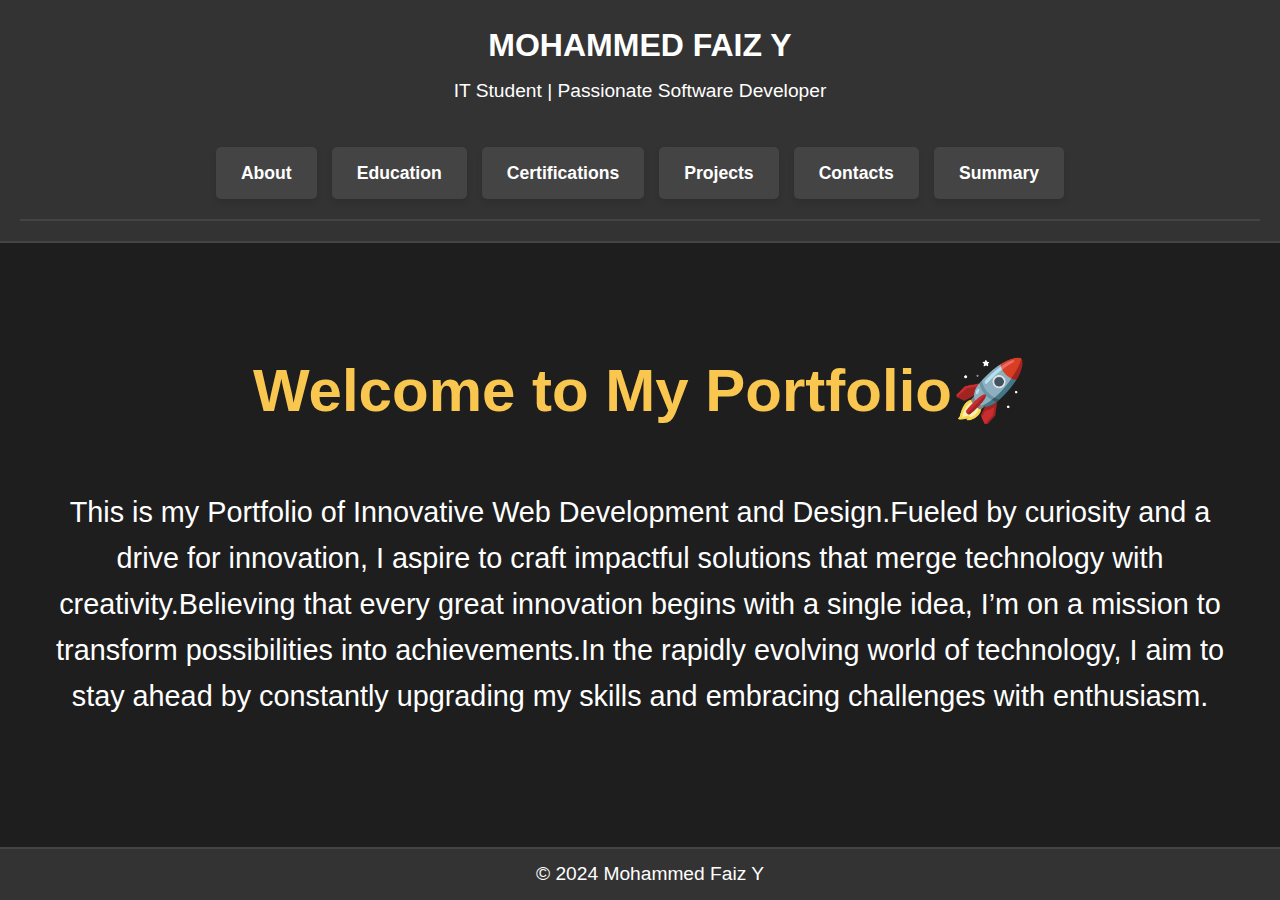
<file: index.html>
<!DOCTYPE html>
<html lang="en">
<head>
    <meta charset="UTF-8">
    <meta name="viewport" content="width=device-width, initial-scale=1.0">
    <title>Portfolio - Mohammed Faiz Y</title>
    <link rel="stylesheet" href="styles.css">
    <link rel="icon" href="img/Icon1.jpg">
</head>
<body>
    <header class="header">
        <h1><strong>MOHAMMED FAIZ Y</strong></h1>
        <p>IT Student | Passionate Software Developer</p>
        <div class="nav-buttons">
            <a href="about.html" class="nav-button about-button">About</a>
            <a href="education.html" class="nav-button education-button">Education</a>
            <a href="certifications.html" class="nav-button certifications-button">Certifications</a>
            <a href="projects.html" class="nav-button projects-button">Projects</a>
            <a href="contact.html" class="nav-button contacts-button">Contacts</a>
            <a href="summary.html" class="nav-button summary-button">Summary</a>
        </div>
        
        
        
    </header>
    

    <main class="main-content">
        <h2>Welcome to My Portfolio🚀</h2>
        <p>This is my Portfolio of Innovative Web Development and Design.Fueled by curiosity and a drive for innovation, I aspire to craft impactful solutions that merge technology with creativity.Believing that every great innovation begins with a single idea, I’m on a mission to transform possibilities into achievements.In the rapidly evolving world of technology, I aim to stay ahead by constantly upgrading my skills and embracing challenges with enthusiasm.</p>
    </main>

    <footer class="footer">
        <p>© 2024 Mohammed Faiz Y</p>
    </footer>

    <script>
        function navigateTo(page) {
            window.location.href = page;
        }
    </script>
</body>
</html>
</file>
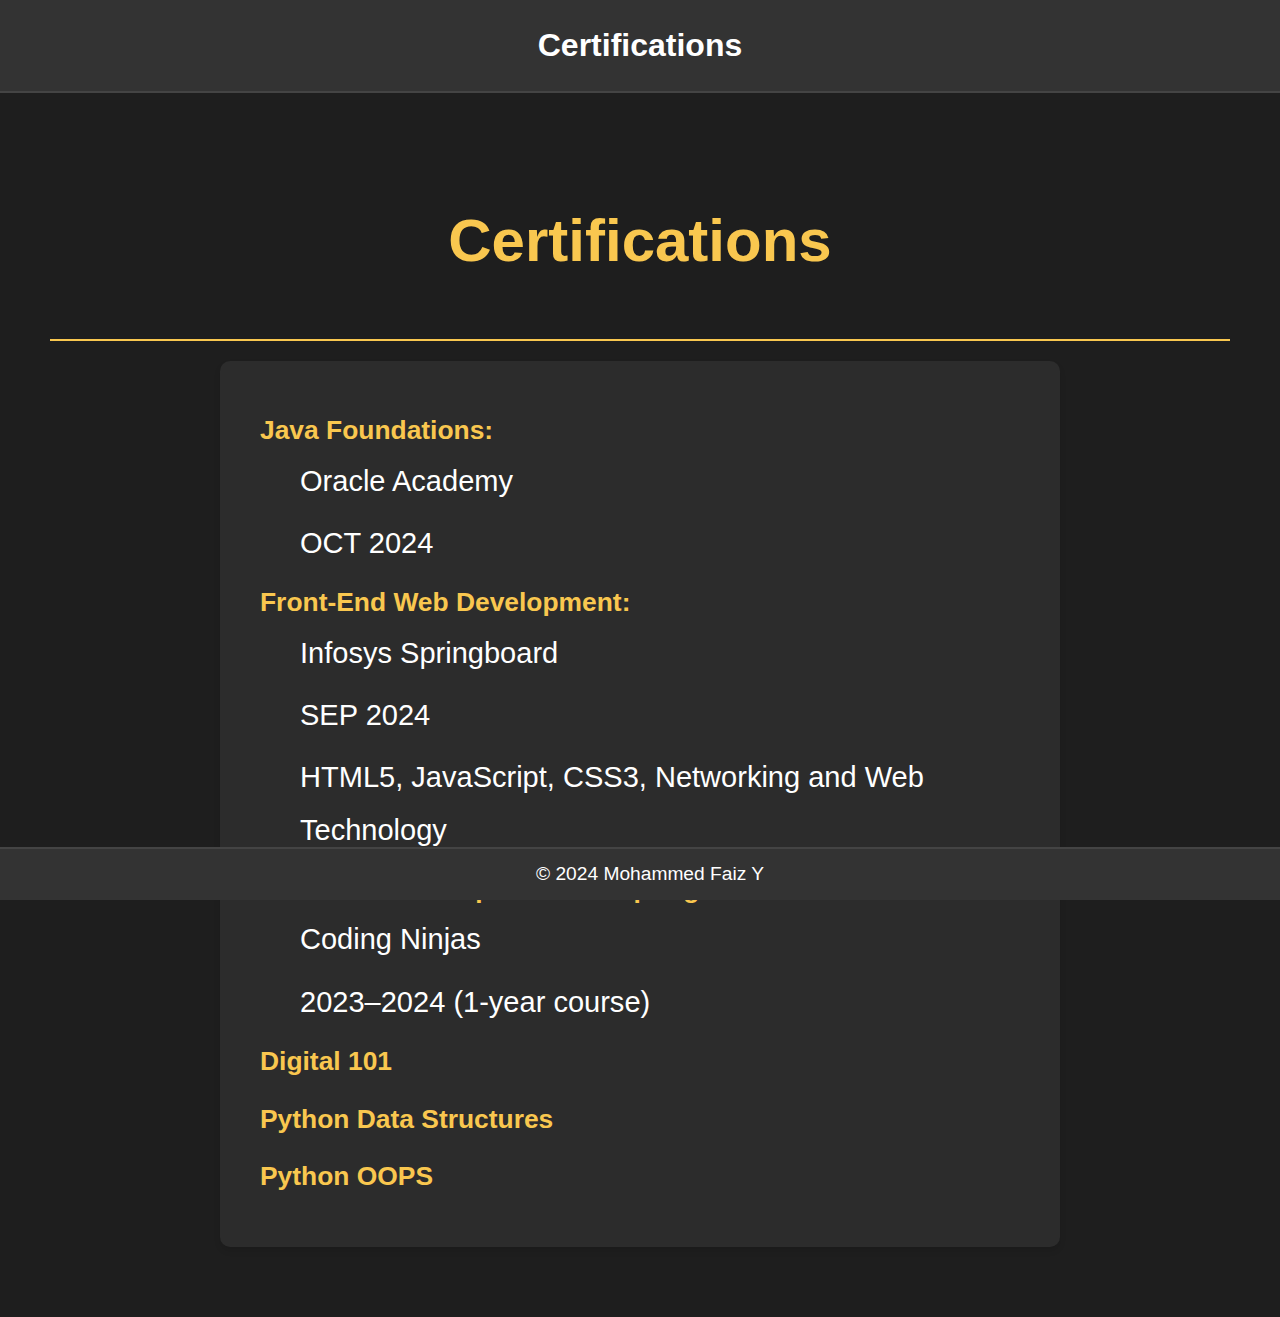
<file: certifications.html>
<!DOCTYPE html>
<html lang="en">
<head>
    <meta charset="UTF-8">
    <meta name="viewport" content="width=device-width, initial-scale=1.0">
    <title>Certifications</title>
    <link rel="stylesheet" href="styles.css">
</head>
<body>
    <header class="header">
        <h1>Certifications</h1>
    </header>

    <main class="main-content">
        <h2>Certifications</h2>
        <hr>
        <div class="certification-box">
            <ul>
                <li>
                    <strong>Java Foundations:</strong>
                    <ul>
                        <li>Oracle Academy</li>
                        <li>OCT 2024</li>
                    </ul>
                </li>
                <li>
                    <strong>Front-End Web Development:</strong>
                    <ul>
                        <li>Infosys Springboard</li>
                        <li>SEP 2024</li>
                        <li>HTML5, JavaScript, CSS3, Networking and Web Technology</li>
                    </ul>
                </li>
                <li>
                    <strong>Java Web Development and Spring Boot:</strong>
                    <ul>
                        <li>Coding Ninjas</li>
                        <li>2023–2024 (1-year course)</li>
                    </ul>
                </li>
                <li><strong>Digital 101</strong></li>
                <li><strong>Python Data Structures</strong></li>
                <li><strong>Python OOPS</strong></li>
            </ul>
        </div>
    </main>

    <footer class="footer">
        <p>© 2024 Mohammed Faiz Y</p>
    </footer>
</body
</file>
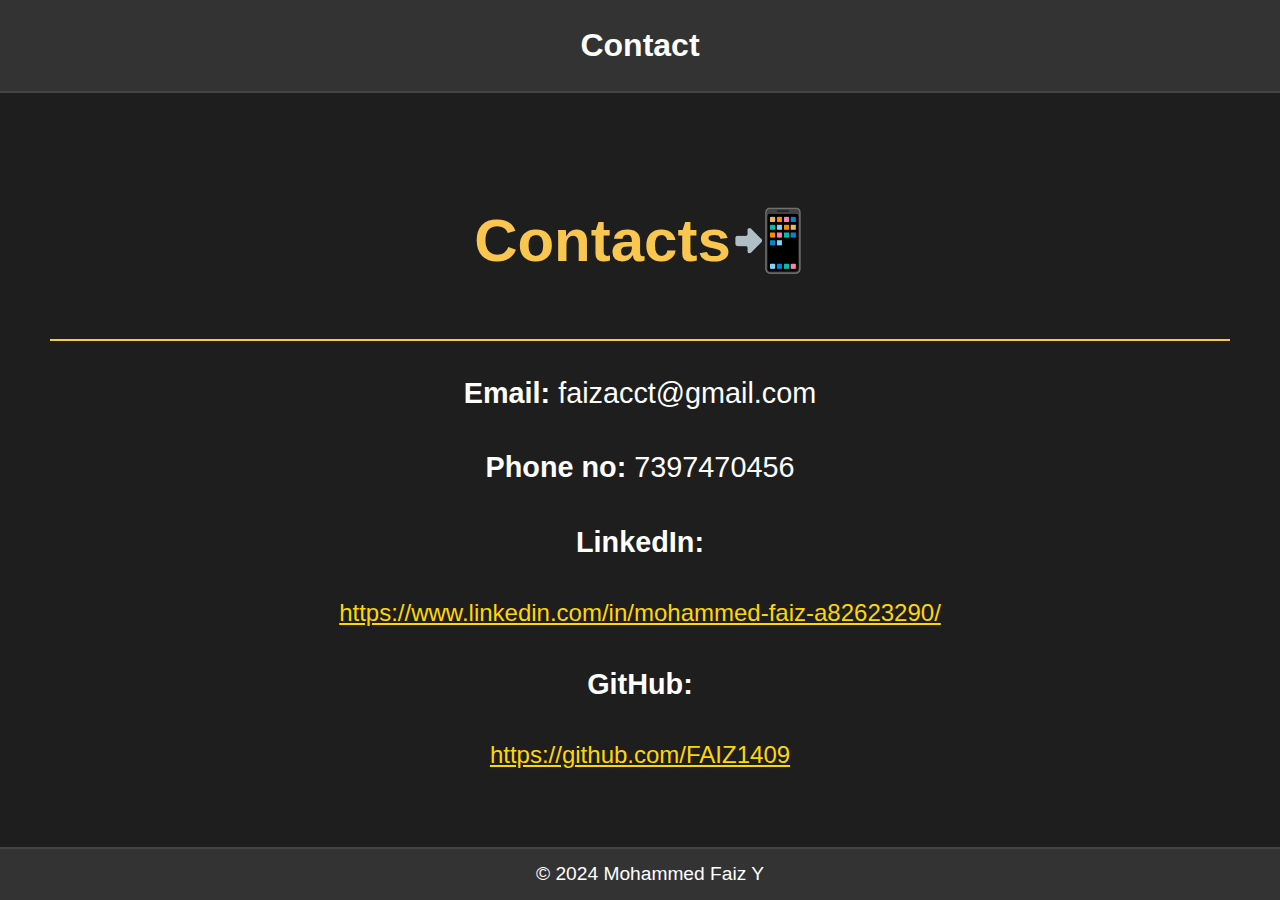
<file: contact.html>
<!DOCTYPE html>
<html lang="en">
<head>
    <meta charset="UTF-8">
    <meta name="viewport" content="width=device-width, initial-scale=1.0">
    <title>Contact</title>
    <link rel="stylesheet" href="styles.css">
</head>
<body>
    <header class="header">
        <h1>Contact</h1>
    </header>

    <main class="main-content">
        <h2>Contacts📲</h2>
        <hr>
        <div class="contact-details">
            <p><strong>Email:</strong> faizacct@gmail.com</p>
            <p><strong>Phone no:</strong> 7397470456</p>
            <p>
                <strong>LinkedIn:</strong> 
                <div class="link1">
                <a href="https://www.linkedin.com/in/mohammed-faiz-a82623290/" target="_blank">https://www.linkedin.com/in/mohammed-faiz-a82623290/</a>
            </p>
            <p>
                <strong>GitHub:</strong> 
                <div class="link2">
                <a href="https://github.com/FAIZ1409" target="_blank">https://github.com/FAIZ1409</a>
            </p>
        </div>
    </main>

    <footer class="footer">
        <p>© 2024 Mohammed Faiz Y</p>
    </footer>
</body>
</html>
</file>
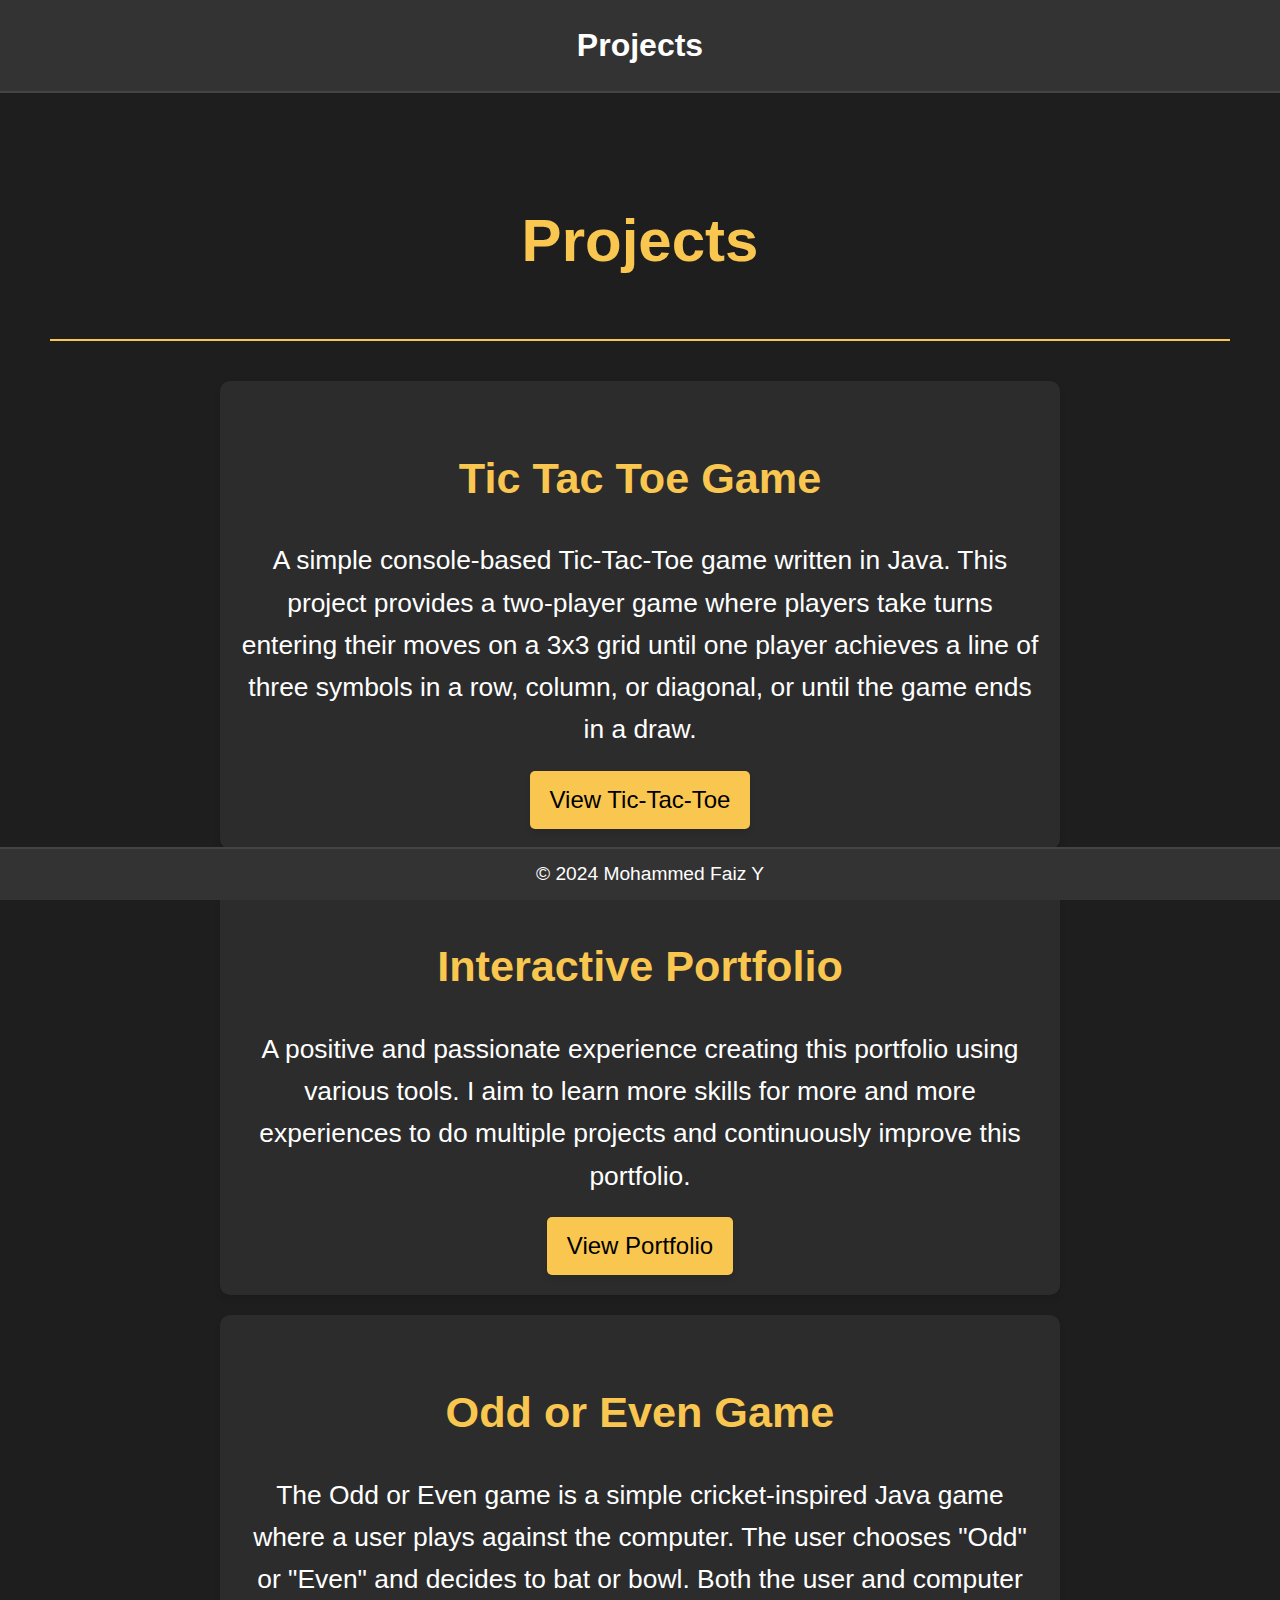
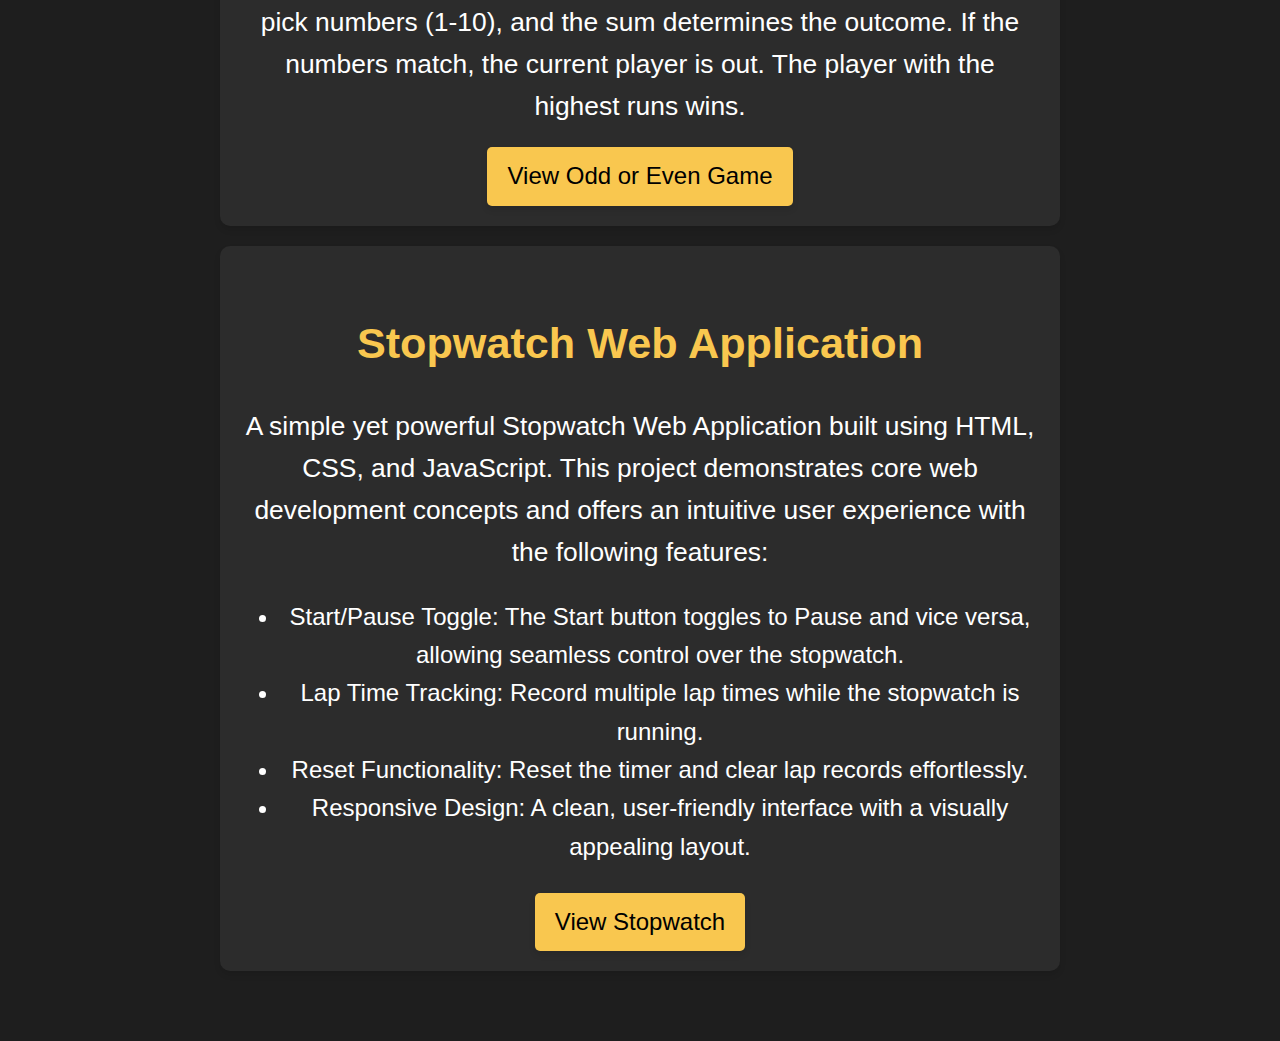
<file: projects.html>
<!DOCTYPE html>
<html lang="en">
<head>
    <meta charset="UTF-8">
    <meta name="viewport" content="width=device-width, initial-scale=1.0">
    <title>Projects</title>
    <link rel="stylesheet" href="styles.css">
</head>
<body>
    <header class="header">
        <h1>Projects</h1>
    </header>

    <main class="main-content">
        <h2>Projects</h2>
        <hr>
        <div class="project-container">

            <!-- Project 1 -->
            <div class="project-box">
                <h3>Tic Tac Toe Game</h3>
                <p>
                    A simple console-based Tic-Tac-Toe game written in Java. This project provides a two-player game where players take turns entering their moves on a 3x3 grid until one player achieves a line of three symbols in a row, column, or diagonal, or until the game ends in a draw.
                </p>
                <a href="https://github.com/FAIZ1409/Tic-Tac-Toe-Game/blob/main/TicTacToe.java" class="btn">View Tic-Tac-Toe</a>
            </div>

            <!-- Project 2 -->
            <div class="project-box">
                <h3>Interactive Portfolio</h3>
                <p>
                    A positive and passionate experience creating this portfolio using various tools. I aim to learn more skills for more and more experiences to do multiple projects and continuously improve this portfolio.
                </p>
                <a href="index.html" class="btn">View Portfolio</a>
            </div>

            <!-- Project 3 -->
            <div class="project-box">
                <h3>Odd or Even Game</h3>
                <p>
                    The Odd or Even game is a simple cricket-inspired Java game where a user plays against the computer. The user chooses "Odd" or "Even" and decides to bat or bowl. Both the user and computer pick numbers (1-10), and the sum determines the outcome. If the numbers match, the current player is out. The player with the highest runs wins.
                </p>
                <a href="https://github.com/FAIZ1409/Odd-Or-Even-Game" class="btn">View Odd or Even Game</a>
            </div>
            
            <!-- Project 4 -->
            <div class="project-box">
                <h3>Stopwatch Web Application</h3>
                <p>
                    A simple yet powerful Stopwatch Web Application built using HTML, CSS, and JavaScript. This project demonstrates core web development concepts and offers an intuitive user experience with the following features:
                    <ul>
                        <li>Start/Pause Toggle: The Start button toggles to Pause and vice versa, allowing seamless control over the stopwatch.</li>
                        <li>Lap Time Tracking: Record multiple lap times while the stopwatch is running.</li>
                        <li>Reset Functionality: Reset the timer and clear lap records effortlessly.</li>
                        <li>Responsive Design: A clean, user-friendly interface with a visually appealing layout.</li>
                    </ul>
                </p>
                <a href="https://github.com/FAIZ1409/StopWatch.git" class="btn">View Stopwatch</a>
            </div>

        </div>
    </main>

    <footer class="footer">
        <p>© 2024 Mohammed Faiz Y</p>
    </footer>
</body>
</html>
</file>
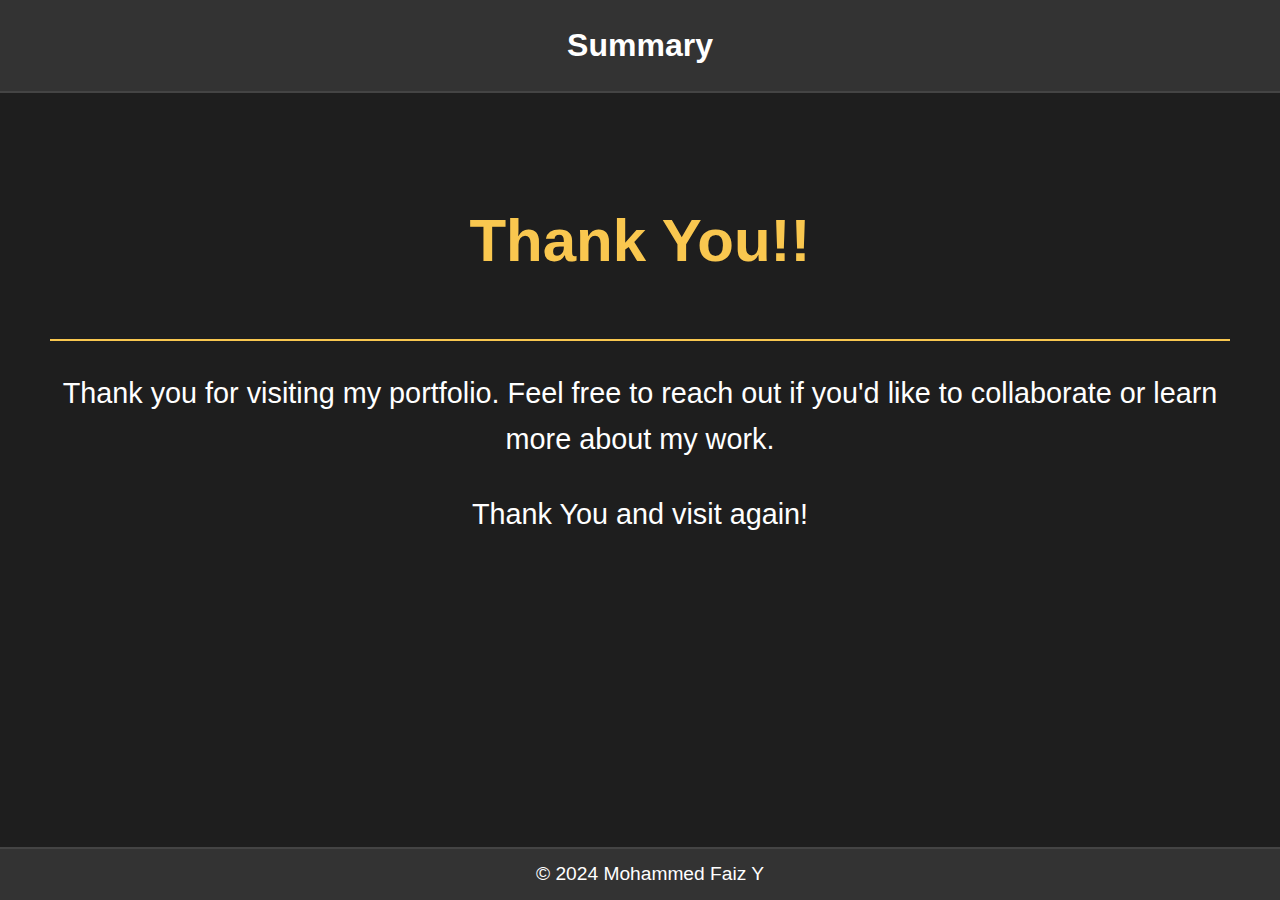
<file: summary.html>
<!DOCTYPE html>
<html lang="en">
<head>
    <meta charset="UTF-8">
    <meta name="viewport" content="width=device-width, initial-scale=1.0">
    <title>Summary</title>
    <link rel="stylesheet" href="styles.css">
</head>
<body>
    <header class="header">
        <h1>Summary</h1>
    </header>

    <main class="main-content">
        <h2>Thank You!!</h2>
        <hr>
        <p>Thank you for visiting my portfolio. Feel free to reach out if you'd like to collaborate or learn more about my work.</p>
        <p>Thank You and visit again!</p>
    </main>

    <footer class="footer">
        <p>© 2024 Mohammed Faiz Y</p>
    </footer>
</body>
</html>
</file>
<file: styles.css>
/* General Styles */
body {
    margin: 0;
    font-family: Arial, sans-serif;
    color: #fff;
    background-color: #1e1e1e;
    line-height: 1.6; /* Adds proper spacing between lines */
}

.header {
    text-align: center;
    background: #333;
    padding: 20px;
    border-bottom: 2px solid #444;
}



.header h1 {
    margin: 0;
    font-size: 2em;
}

.header p {
    margin: 5px 0 20px;
    font-size: 1.2em;
}


h2 {
    font-size: 2.5em;
    color: #f9c74f;
    margin-bottom: 20px 0;
}

hr {
    border: none;
    height: 2px;
    background-color: #f9c74f;
    margin: 20px 0;
}

/* Navigation Buttons Container */
.nav-buttons {
    display: flex;
    justify-content: center;
    gap: 15px;
    padding: 20px;
    background-color: #333;
    border-bottom: 2px solid #444;
}

/* General Button Styles */
.nav-button {
    display: inline-block;
    padding: 12px 25px;
    font-size: 1.1em;
    font-weight: bold;
    color: #fff; /* White text */
    text-decoration: none;
    background-color: #444; /* Default button color */
    border: none;
    border-radius: 5px;
    cursor: pointer;
    box-shadow: 0 4px 6px rgba(0, 0, 0, 0.1);
    transition: transform 0.3s ease, box-shadow 0.3s ease, background-color 0.3s ease;
}

/* Hover Effect */
.nav-button:hover {
    background-color: #555; /* Slightly brighter color on hover */
    transform: scale(1.1); /* Pop-out effect */
    box-shadow: 0 6px 8px rgba(0, 0, 0, 0.2); /* Enhanced shadow */
}

/* Individual Button Colors (Optional, if customization needed) */
.about-button:hover {
    background-color: #ffd700; /* Red */
}

.education-button:hover {
    background-color: #ffd700; /* Orange */
}

.certifications-button:hover {
    background-color: #ffd700; /* Amber */
}

.projects-button:hover {
    background-color: #f9c74f; /* Yellow */
}

.contacts-button:hover {
    background-color: #ffd700; /* Green */
}

.summary-button:hover {
    background-color: #ffd700; /* Blue */
}


.main-content {
    text-align: center;
    padding: 50px;
    font-size: 1.5em;
}

p {
    font-size: 1.2em;
    line-height: 1.6em;
}

/* Certifications Page */
.certification-box {
    background-color: #2c2c2c;
    color: #fff;
    border-radius: 10px;
    padding: 20px;
    max-width: 800px;
    margin: 20px auto;
    box-shadow: 0 4px 6px rgba(0, 0, 0, 0.1);
}

.certification-box ul {
    list-style: none;
    padding-left: 20px;
    font-size: 1.1em; /* Normal font size */
    text-align: left;
    line-height: 1.8; /* Adds proper spacing between each word and line */
}

.certification-box ul ul {
    padding-left: 40px; /* Indent for sub-bullets */
}

.certification-box li {
    margin-bottom: 10px; /* Adds space between each item */
}

.certification-box strong {
    color: #f9c74f;
}

/* Footer */
.footer {
    text-align: center;
    background: #333;
    padding: 10px;
    border-top: 2px solid #444;
    position: fixed;
    bottom: 0;
    width: 100%;
}

.footer p {
    margin: 0;
}

.skills-box {
    background-color: #2c2c2c;
    color: #fff;
    border-radius: 10px;
    padding: 20px;
    max-width: 800px;
    margin: 20px auto;
    box-shadow: 0 4px 6px rgba(0, 0, 0, 0.1);
}

.skills-box li {
    margin-bottom: 10px; /* Adds space between each item */
}

.skills-box ul ul {
    padding-left: 40px; /* Indent for sub-bullets */
}

.skills-box strong {
    color: #f9c74f;
}

.project-container {
    display: flex;
    flex-direction: column;
    align-items: center;
    gap: 20px;
    padding: 20px;
}

/* Project Box */
.project-box {
    background-color: #2c2c2c;
    color: #fff;
    border-radius: 10px;
    padding: 20px;
    max-width: 800px;
    width: 90%;
    box-shadow: 0 4px 6px rgba(0, 0, 0, 0.1);
    text-align: center;
    transition: transform 0.3s ease, box-shadow 0.3s ease;
}

/* Hover Effect on Project Box */
.project-box:hover {
    transform: scale(1.05); /* Pop-out effect */
    box-shadow: 0 8px 12px rgba(0, 0, 0, 0.2);
}

/* Project Title */
.project-box h3 {
    font-size: 1.8em;
    margin-bottom: 10px;
    color: #f9c74f;
}

/* Project Description */
.project-box p {
    font-size: 1.1em;
    margin-bottom: 20px;
}

/* Button Styles */
.btn {
    display: inline-block;
    background-color: #f9c74f;
    padding: 10px 20px;
    color: #000; /* Black text */
    text-decoration: none;
    font-size: 1em;
    border-radius: 5px;
    box-shadow: 0 4px 6px rgba(0, 0, 0, 0.1);
    transition: background-color 0.3s ease, transform 0.3s ease;
}

/* Button Hover Effect */
.btn:hover {
    transform: scale(1.1); /* Button zoom effect */
    transition: all 0.3s ease-in-out;
}

.link1 a{
    -webkit-text-fill-color: #ffd700;
}

.link2 a{
    -webkit-text-fill-color: #ffd700;
}
</file>
